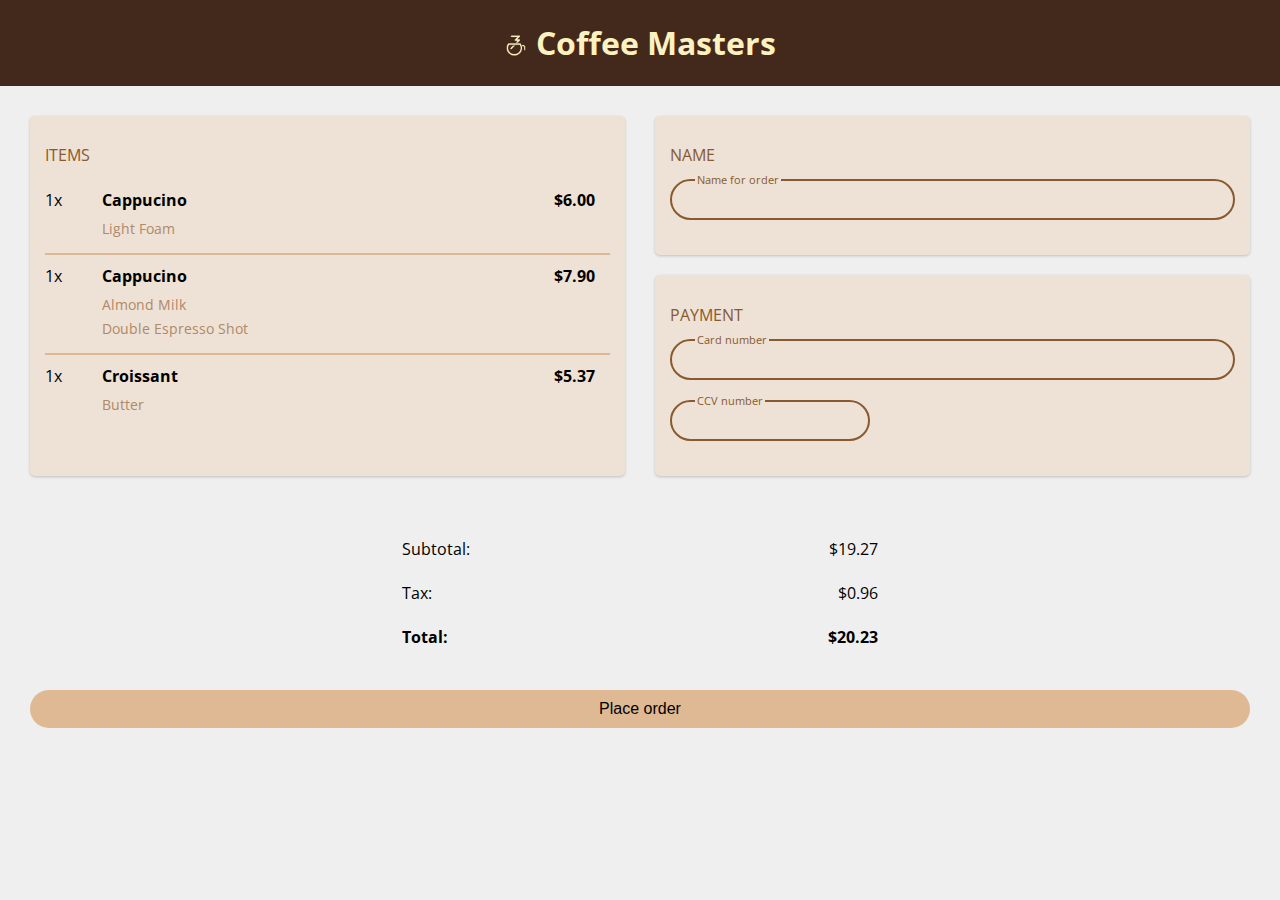
<file: intro-web-dev-v3/coffee-masters/index.html>
<!DOCTYPE html>
<html lang="en">

<head>
    <meta charset="UTF-8">
    <meta http-equiv="X-UA-Compatible" content="IE=edge">
    <meta name="viewport" content="width=device-width, initial-scale=1.0">
    <!-- add css -->
    <link rel="stylesheet" href="coffee.css">
    <link href="https://fonts.googleapis.com/css2?family=Open+Sans:wght@400;700&display=swap" rel="stylesheet" />
    <title>Coffee Masters</title>
</head>

<body>
    <nav class="main-nav">
      <h1 class="brand">
        <img
          src="coffee_masters_logo.png"
          alt="coffee masters logo"
          class="logo"
        />
        Coffee Masters
      </h1>
    </nav>
    <div class="page">
      <section class="order box">
        <h2 class="box-title">ITEMS</h2>
        <ul class="items">
          <li class="item">
            <div class="item-quantity">1x</div>
            <div class="item-title">Cappucino</div>
            <div class="item-price">$6.00</div>
            <ul class="item-options-list">
              <li class="item-option">Light Foam</li>
            </ul>
          </li>
          <li class="item">
            <div class="item-quantity">1x</div>
            <div class="item-title">Cappucino</div>
            <div class="item-price">$7.90</div>
            <ul class="item-options-list">
              <li class="item-option">Almond Milk</li>
              <li class="item-option">Double Espresso Shot</li>
            </ul>
          </li>
          <li class="item">
            <div class="item-quantity">1x</div>
            <div class="item-title">Croissant</div>
            <div class="item-price">$5.37</div>
            <ul class="item-options-list">
              <li class="item-option">Butter</li>
            </ul>
          </li>
        </ul>
      </section>
      <section class="payment">
        <div class="name-box box">
          <h2 class="box-title">NAME</h2>
          <div class="input-group">
            <label class="user-input-label" for="name">Name for order</label>
            <input type="text" class="user-input" id="name" />
          </div>
        </div>
        <div class="cc-box box">
          <h2 class="box-title">PAYMENT</h2>
          <div class="input-group">
            <label class="user-input-label" for="cc">Card number</label>
            <input type="text" class="user-input" id="cc" />
          </div>
          <div class="input-group">
            <label class="user-input-label" for="ccv">CCV number</label>
            <input type="text" class="user-input short-input" id="ccv" />
          </div>
        </div>
      </section>
      <section class="total">
        <table class="totals-table">
          <tbody>
            <tr>
              <td>Subtotal:</td>
              <td>$19.27</td>
            </tr>
            <tr>
              <td>Tax:</td>
              <td>$0.96</td>
            </tr>
            <tr class="final-totals">
              <td>Total:</td>
              <td>$20.23</td>
            </tr>
          </tbody>
        </table>
        <button class="checkout" type="button">Place order</button>
      </section>
    </div>
  </body>

</html>
</file>
<file: intro-web-dev-v3/coffee-masters/coffee.css>
* {
    box-sizing: border-box;
  }
  
  body {
    margin: 0;
    padding: 0;
    background-color: #efefef;
    font-family: 'Open Sans', sans-serif;
  }
  .page {
    display: grid;
    row-gap: 30px;
    column-gap: 30px;
    width: 100%;
    padding: 30px;
    margin: 0 auto;
    grid-template-areas:
      "order payment"
      "total total";
    grid-template-columns: 1fr 1fr;;
  }
  .main-nav{
    background-color: #43281c;
    color: #fbf2c0;
    font-size: 16px;
    display: flex;
    align-items: center;
    justify-content: center;
    font-weight: normal;
  }
  .logo {
    height: 25px;
    position: relative;
    top: 3px;
  }
  .box {
    background-color: #eee1d5;
    border-radius: 5px;
    box-shadow: 0 1px 3px rgb(0 0 0 / 0.2);
    padding: 15px;
    margin-bottom: 20px;
    width: 100%;
  }  
  .box-title{
    color: #885a2d;
    font-weight: normal;
    font-size: 16px;
  }
  .order {
    grid-area: order;
  }
  
  .payment {
    grid-area: payment;
  }
  
  .total {
    grid-area: total;
  }
  .items {
    list-style: none;
    padding: 0;
    margin: 0;
  }
  
  .item {
    border-bottom: 2px solid #DDB892;
    display: grid;
    padding: 10px 0;
    
    grid-template-columns: 1fr 8fr 1fr;
    grid-template-areas: 
      "quantity title   price"
      "quantity options price";
  
    row-gap: 8px;
  }
  .item:last-child {
    border-bottom: none;
  }
  
  .item-quantity {
    grid-area: quantity;
  }
  
  .item-title {
    grid-area: title;
    font-weight: bold;
  }
  
  .item-price {
    grid-area: price;
    font-weight: bold;
  }
  
  .item-options-list {
    grid-area: options;
    color: #B08968;
    list-style: none;
    margin: 0;
    padding: 0;
    font-size: 14px;
  }
  .item-option {
    margin-bottom: 5px;
  }
  
  .input-group {
    position: relative;
    margin-bottom: 20px;
  }
  .user-input {
    background-color: rgba(0,0,0,0);
    border: 2px #885a2d solid;
    padding: 8px;
    border-radius: 100px;
    width: 100%;
    text-indent: 18px;
    font-size: 18px;
  }
    .user-input:focus {
        outline: none;
    }
    .user-input-label {
        color: #885a2d;
        background-color: #eee1d5;
        font-size: 11px;
        position: absolute;
        left: 25px;
        top: -7px;
        padding: 0 2px;
      }
      
      .short-input {
        max-width: 200px;
      }
      .total {
        display: flex;
        flex-direction: column;
        align-items: center;
        justify-content: center;
      }
      
      .totals-table {
        width: 100%;
        max-width: 500px;
        margin-bottom: 30px;
      }
      .totals-table td {
        padding: 10px;
      }
      
      .totals-table td:last-child {
        text-align: right;
      }
      
      .final-totals {
        font-weight: bold;
      }
      .checkout {
        background-color: #deb993;
        border: none;
        padding: 10px 30px;
        width: 100%;
        border-radius: 100px;
        font-size: 16px;
      }
</file>
